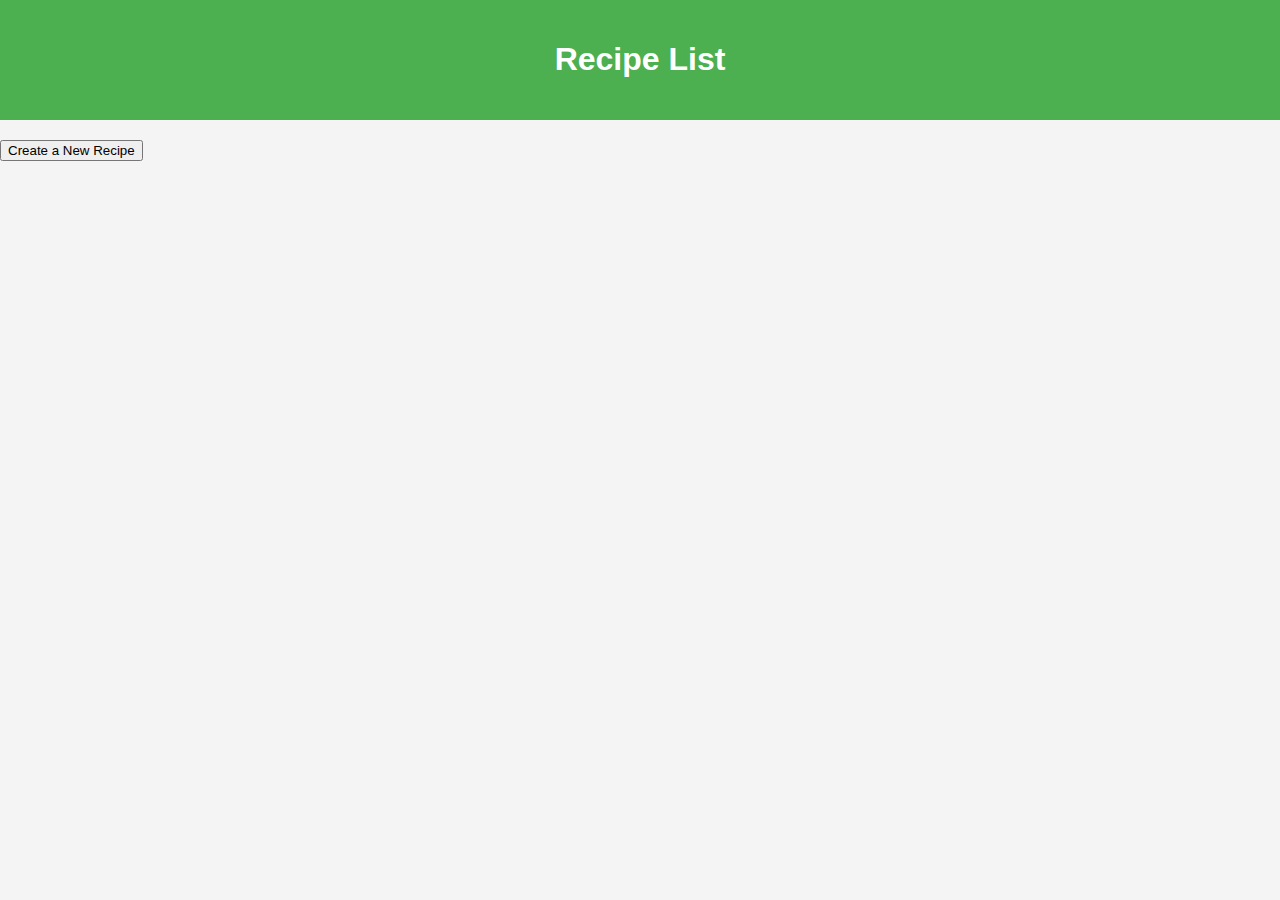
<file: index.html>
<!DOCTYPE html>
<html lang="en">
<head>
  <meta charset="UTF-8">
  <meta name="viewport" content="width=device-width, initial-scale=1.0">
  <title>Recipe List</title>
  <link rel="stylesheet" href="styles.css">
</head>
<body>
  <header>
    <h1>Recipe List</h1>
  </header>
  <section>
    <ul id="recipe-list"></ul>
  </section>
  <section>
    <button onclick="window.location.href='create-recipe.html'">Create a New Recipe</button>
  </section>
  <script src="scripts.js"></script>
</body>
</html>
</file>
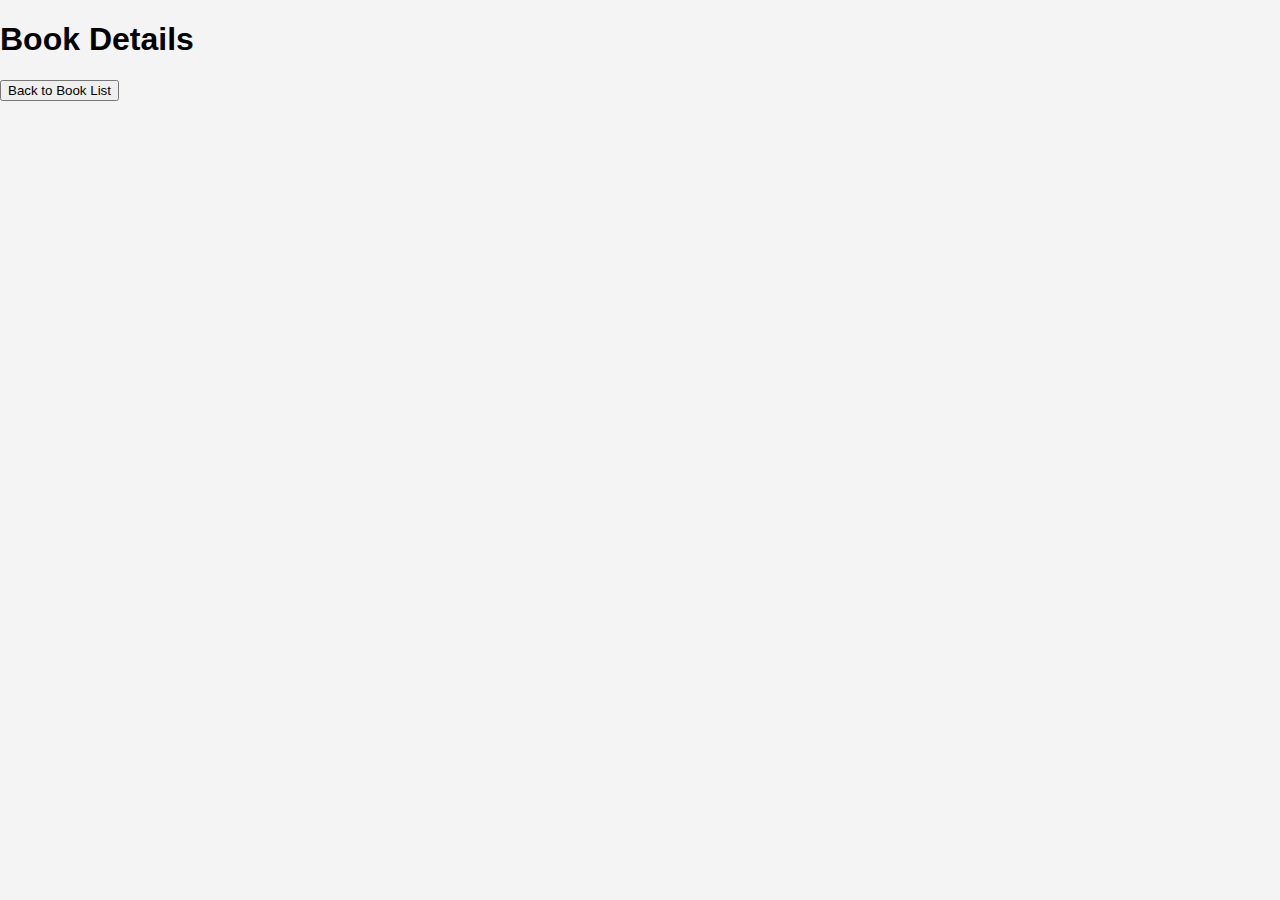
<file: book-details.html>
<!DOCTYPE html>
<html lang="en">
<head>
  <meta charset="UTF-8">
  <title>Book Details</title>
  <link rel="stylesheet" href="styles.css">
</head>
<body>
  <h1>Book Details</h1>
  <div id="book-details"></div>
  <button onclick="window.location.href='index.html'">Back to Book List</button>
  
  <script src="book-details.js"></script>
</body>
</html>
</file>
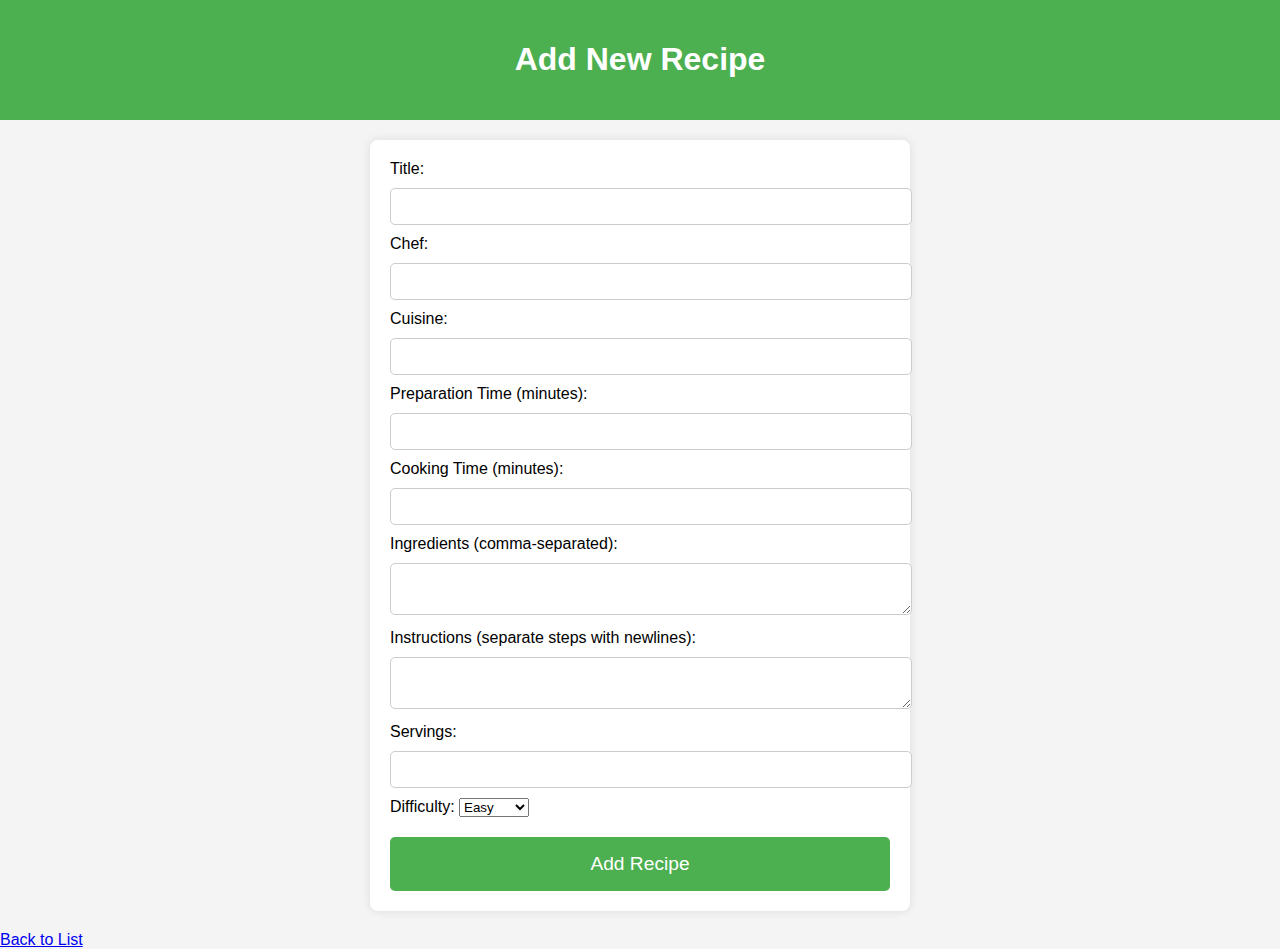
<file: Create create-recipe.html>
<!DOCTYPE html>
<html lang="en">
<head>
    <meta charset="UTF-8">
    <meta name="viewport" content="width=device-width, initial-scale=1.0">
    <title>Add New Recipe</title>
    <link rel="stylesheet" href="styles.css">
</head>
<body>
    <header>
        <h1>Add New Recipe</h1>
    </header>
    <main>
        <form id="create-recipe-form">
            <label for="title">Title:</label>
            <input type="text" id="title" name="title" required>

            <label for="chef">Chef:</label>
            <input type="text" id="chef" name="chef" required>

            <label for="cuisine">Cuisine:</label>
            <input type="text" id="cuisine" name="cuisine" required>

            <label for="prepTime">Preparation Time (minutes):</label>
            <input type="number" id="prepTime" name="prepTime" required min="1">

            <label for="cookTime">Cooking Time (minutes):</label>
            <input type="number" id="cookTime" name="cookTime" required min="1">

            <label for="ingredients">Ingredients (comma-separated):</label>
            <textarea id="ingredients" name="ingredients" required></textarea>

            <label for="instructions">Instructions (separate steps with newlines):</label>
            <textarea id="instructions" name="instructions" required></textarea>

            <label for="servings">Servings:</label>
            <input type="number" id="servings" name="servings" required min="1">

            <label for="difficulty">Difficulty:</label>
            <select id="difficulty" name="difficulty" required>
                <option value="Easy">Easy</option>
                <option value="Medium">Medium</option>
                <option value="Hard">Hard</option>
            </select>

            <button type="submit">Add Recipe</button>
        </form>
        <a href="index.html" class="button">Back to List</a>
    </main>
    <script src="script.js"></script>
    <script>
        document.addEventListener('DOMContentLoaded', setupCreateRecipeForm);
    </script>
</body>
</html>
</file>
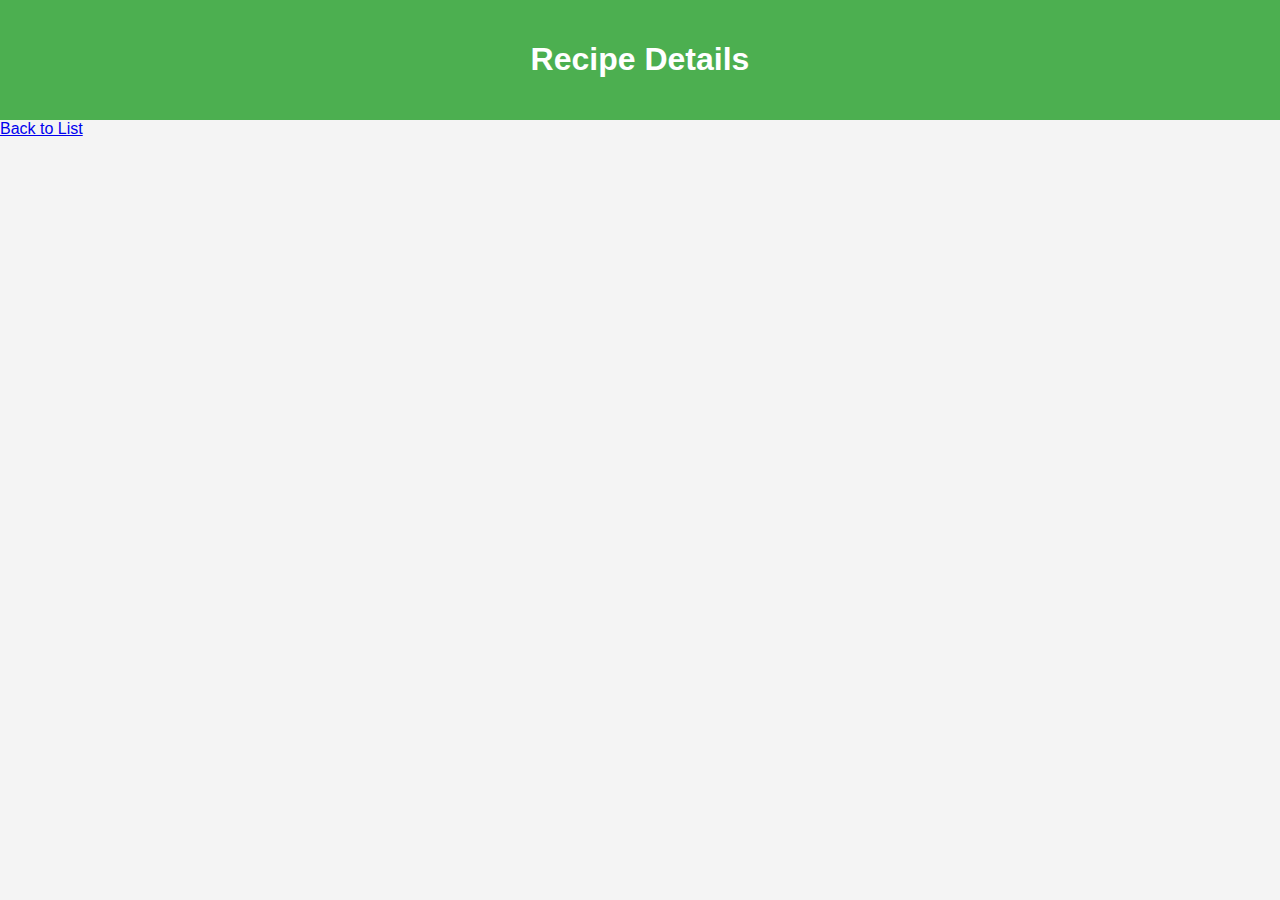
<file: Create recipe-details.html>
<!DOCTYPE html>
<html lang="en">
<head>
    <meta charset="UTF-8">
    <meta name="viewport" content="width=device-width, initial-scale=1.0">
    <title>Recipe Details</title>
    <link rel="stylesheet" href="styles.css">
</head>
<body>
    <header>
        <h1>Recipe Details</h1>
    </header>
    <main>
        <section id="recipe-details"></section>
        <a href="index.html" class="button">Back to List</a>
    </main>
    <script src="script.js"></script>
    <script>
        document.addEventListener('DOMContentLoaded', () => {
            const urlParams = new URLSearchParams(window.location.search);
            const recipeId = urlParams.get('id');
            if (recipeId) {
                fetchRecipeDetails(recipeId);
            }
        });
    </script>
</body>
</html>
</file>
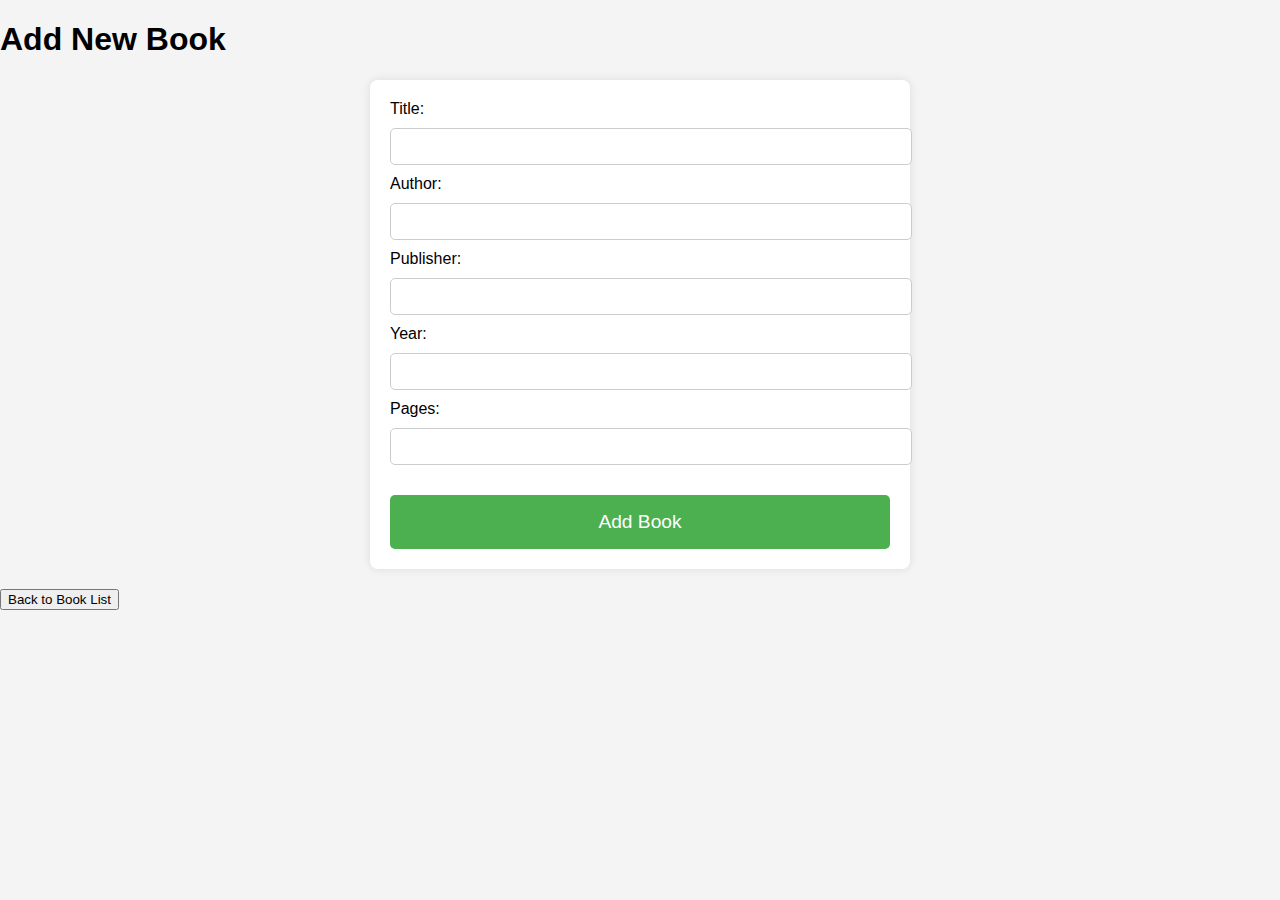
<file: create-book.html>
<!DOCTYPE html>
<html lang="en">
<head>
  <meta charset="UTF-8">
  <title>Add New Book</title>
  <link rel="stylesheet" href="styles.css">
</head>
<body>
  <h1>Add New Book</h1>
  <form id="create-book-form">
    <label for="title">Title:</label>
    <input type="text" id="title" name="title" required>
    
    <label for="author">Author:</label>
    <input type="text" id="author" name="author" required>
    
    <label for="publisher">Publisher:</label>
    <input type="text" id="publisher" name="publisher" required>
    
    <label for="year">Year:</label>
    <input type="number" id="year" name="year" required>
    
    <label for="pages">Pages:</label>
    <input type="number" id="pages" name="pages" required>
    
    <button type="submit">Add Book</button>
  </form>
  
  <button onclick="window.location.href='index.html'">Back to Book List</button>
  
  <script src="create-book.js"></script>
</body>
</html>
</file>
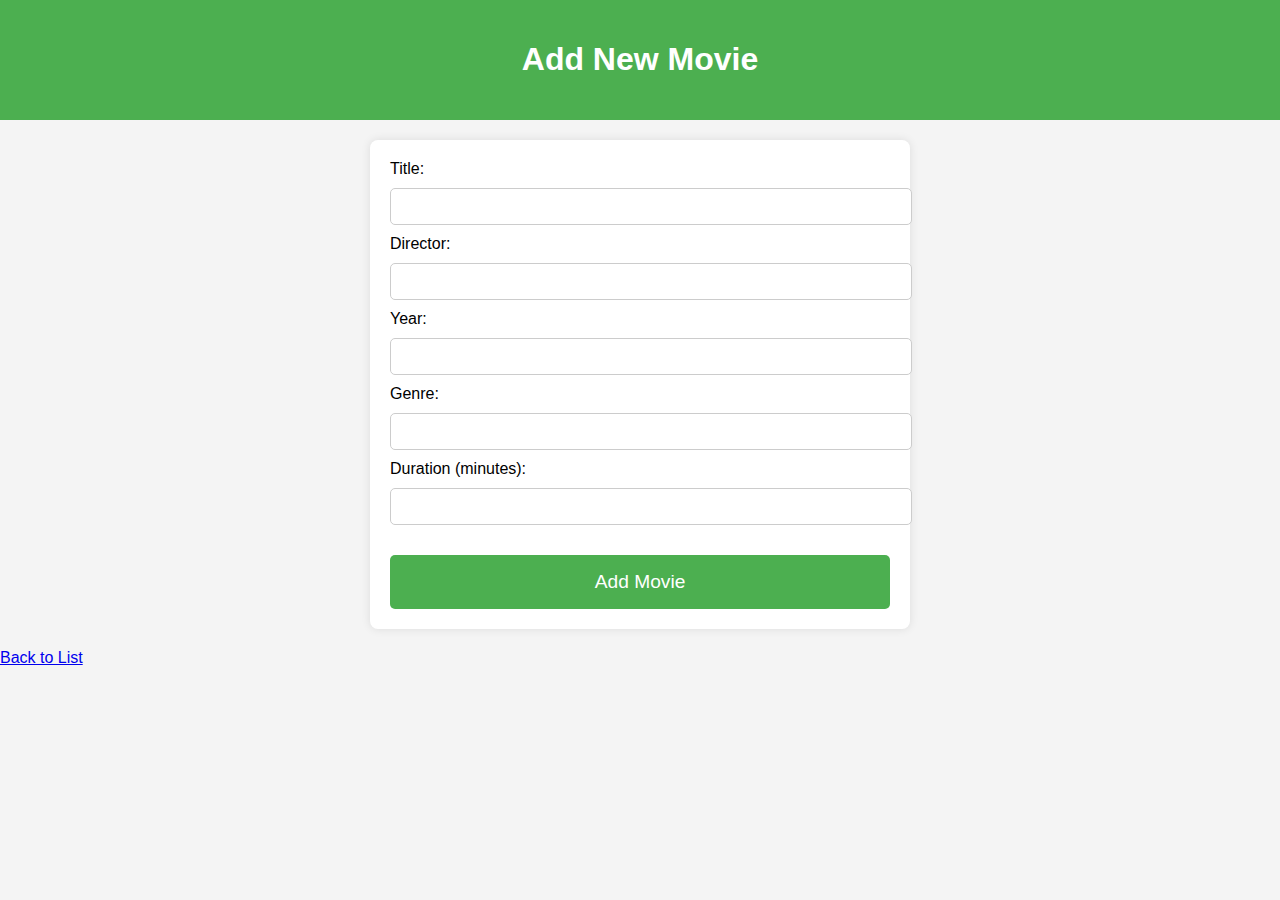
<file: create-movie.html>
<!DOCTYPE html>
<html lang="en">
<head>
    <meta charset="UTF-8">
    <meta name="viewport" content="width=device-width, initial-scale=1.0">
    <title>Add New Movie</title>
    <link rel="stylesheet" href="styles.css">
</head>
<body>
    <header>
        <h1>Add New Movie</h1>
    </header>
    <main>
        <form id="create-movie-form">
            <label for="title">Title:</label>
            <input type="text" id="title" name="title" required>

            <label for="director">Director:</label>
            <input type="text" id="director" name="director" required>

            <label for="year">Year:</label>
            <input type="number" id="year" name="year" required min="1900" max="2023">

            <label for="genre">Genre:</label>
            <input type="text" id="genre" name="genre" required>

            <label for="duration">Duration (minutes):</label>
            <input type="number" id="duration" name="duration" required min="1">

            <button type="submit">Add Movie</button>
        </form>
        <a href="index.html" class="button">Back to List</a>
    </main>
    <script src="script.js"></script>
    <script>
        document.addEventListener('DOMContentLoaded', setupCreateMovieForm);
    </script>
</body>
</html>
</file>
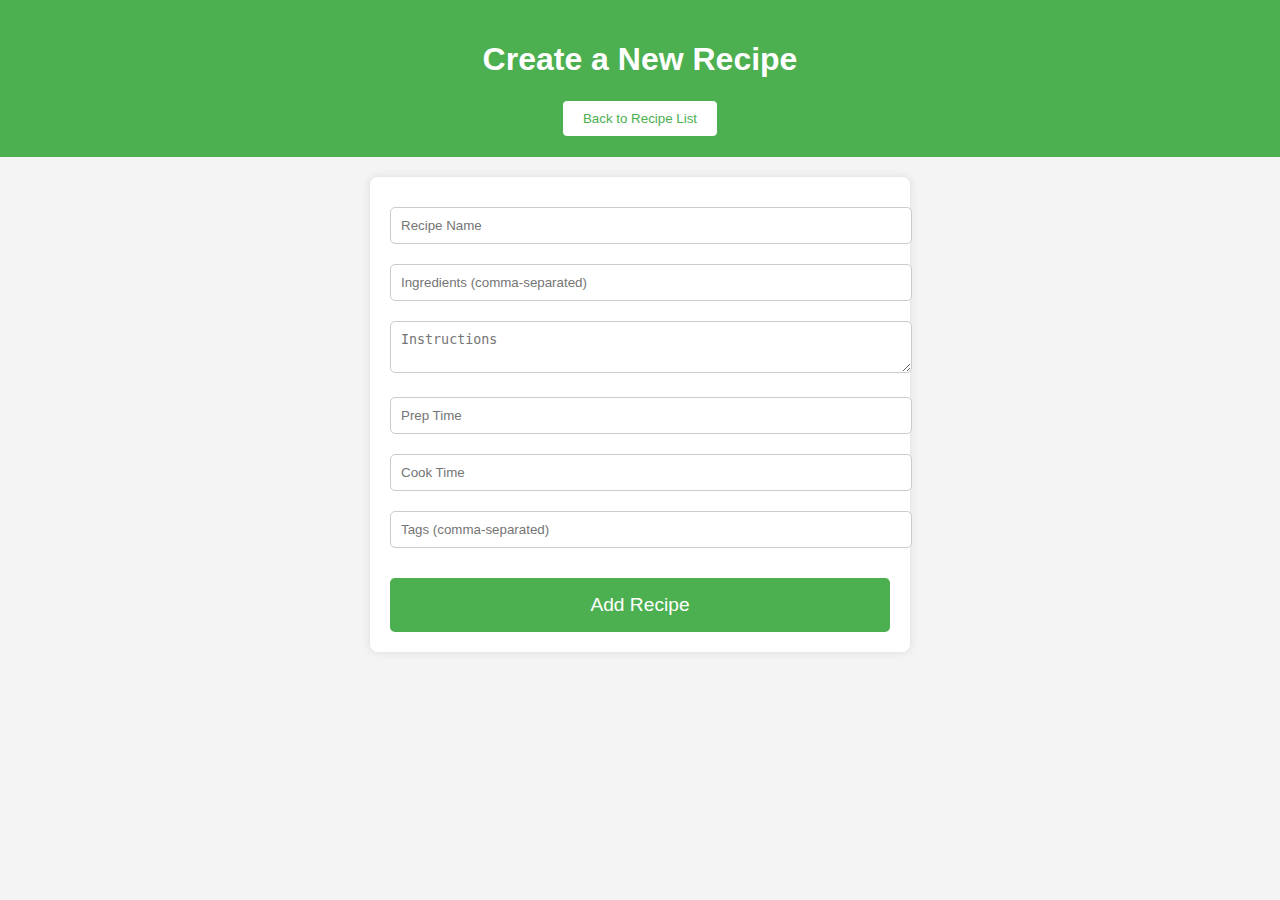
<file: create-recipe.html>
<!DOCTYPE html>
<html lang="en">
<head>
  <meta charset="UTF-8">
  <meta name="viewport" content="width=device-width, initial-scale=1.0">
  <title>Create Recipe</title>
  <link rel="stylesheet" href="styles.css">
</head>
<body>
  <header>
    <h1>Create a New Recipe</h1>
    <button onclick="location.href='index.html'">Back to Recipe List</button>
  </header>
  <main>
    <div id="success-message" style="display:none; color: green; padding: 10px; margin-top: 20px;"></div>

    <form id="create-recipe-form" onsubmit="createRecipe(event)">
        <input type="text" id="recipe-name" placeholder="Recipe Name" required />
        <input type="text" id="recipe-ingredients" placeholder="Ingredients (comma-separated)" required />
        <textarea id="recipe-instructions" placeholder="Instructions" required></textarea>
        <input type="text" id="recipe-prep-time" placeholder="Prep Time" required />
        <input type="text" id="recipe-cook-time" placeholder="Cook Time" required />
        <input type="text" id="recipe-tags" placeholder="Tags (comma-separated)" />
        <button type="submit">Add Recipe</button>
     </form>
  </main>
  <script src="scripts.js"></script>
</body>
</html>
</file>
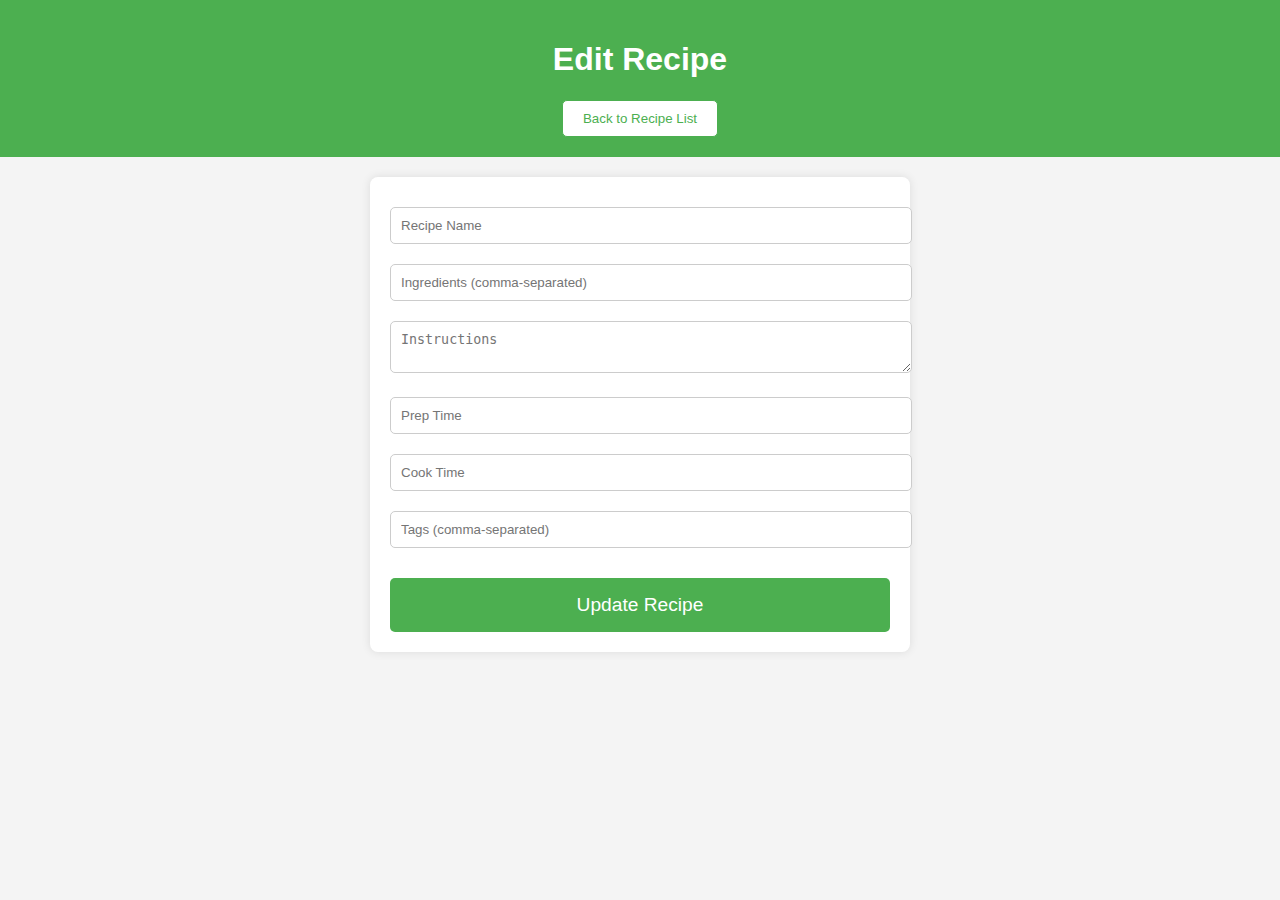
<file: edit-recipe.html>
<!DOCTYPE html>
<html lang="en">
<head>
  <meta charset="UTF-8">
  <meta name="viewport" content="width=device-width, initial-scale=1.0">
  <title>Edit Recipe</title>
  <link rel="stylesheet" href="styles.css">
</head>
<body>
  <header>
    <h1>Edit Recipe</h1>
    <button onclick="location.href='index.html'">Back to Recipe List</button>
  </header>
  <main>
    <form id="edit-recipe-form" onsubmit="updateRecipe(event)">
      <input type="hidden" id="recipe-id">
      <input type="text" id="recipe-name" placeholder="Recipe Name" required>
      <input type="text" id="recipe-ingredients" placeholder="Ingredients (comma-separated)" required>
      <textarea id="recipe-instructions" placeholder="Instructions" required></textarea>
      <input type="text" id="recipe-prep-time" placeholder="Prep Time" required>
      <input type="text" id="recipe-cook-time" placeholder="Cook Time" required>
      <input type="text" id="recipe-tags" placeholder="Tags (comma-separated)">
      <button type="submit">Update Recipe</button>
    </form>
  </main>
  <script src="scripts.js"></script>
  <script>
    const urlParams = new URLSearchParams(window.location.search);
    const recipeId = urlParams.get('id');
    const recipes = JSON.parse(localStorage.getItem("recipes")) || [];
    const recipe = recipes.find((r) => r.id === recipeId);
    if (recipe) {
      document.getElementById("recipe-id").value = recipeId;
      document.getElementById("recipe-name").value = recipe.name;
      document.getElementById("recipe-ingredients").value = recipe.ingredients.join(",");
      document.getElementById("recipe-instructions").value = recipe.instructions;
      document.getElementById("recipe-prep-time").value = recipe.prepTime;
      document.getElementById("recipe-cook-time").value = recipe.cookTime;
      document.getElementById("recipe-tags").value = recipe.tags.join(",");
    }
  </script>
</body>
</html>
</file>
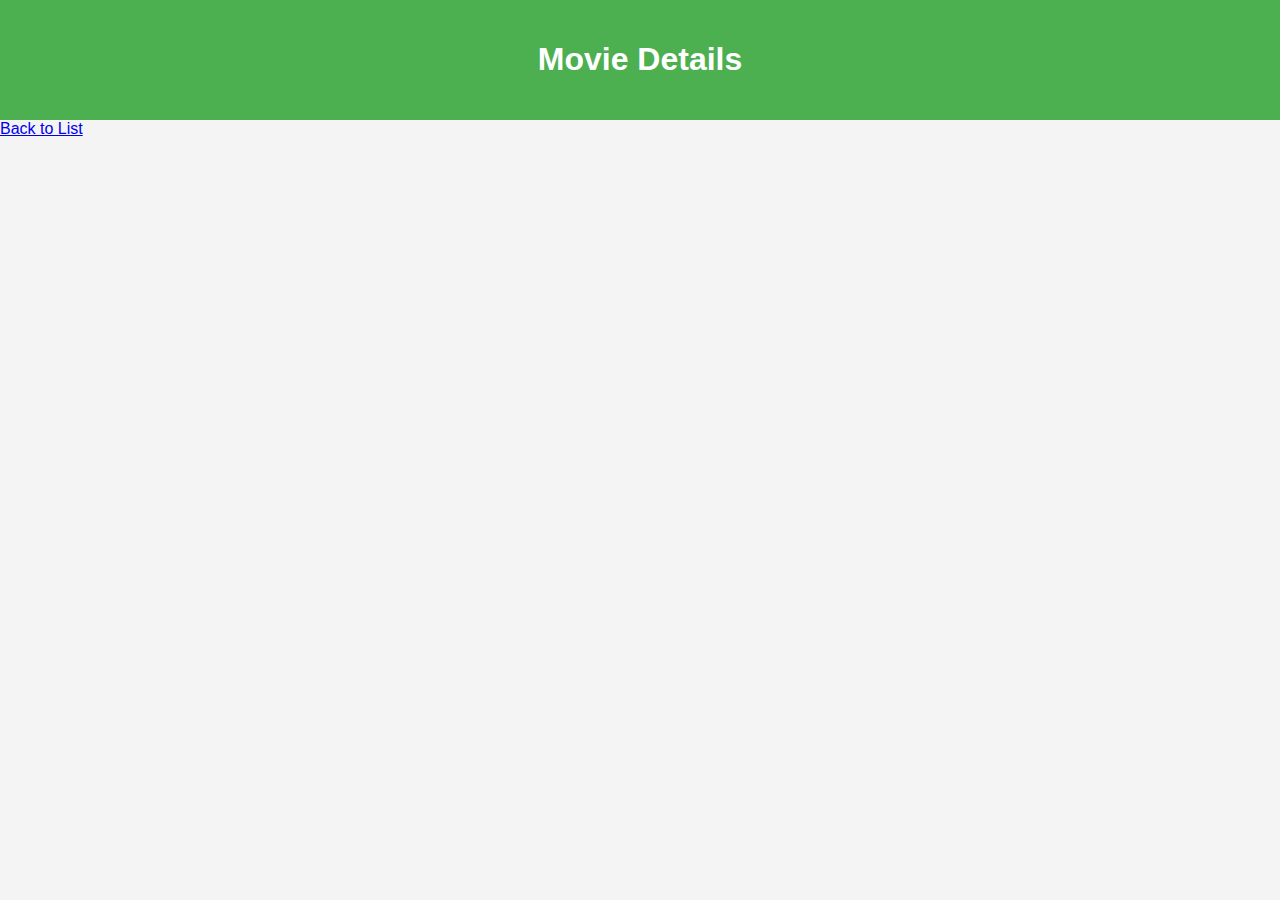
<file: movie-details.html>
<!DOCTYPE html>
<html lang="en">
<head>
    <meta charset="UTF-8">
    <meta name="viewport" content="width=device-width, initial-scale=1.0">
    <title>Movie Details</title>
    <link rel="stylesheet" href="styles.css">
</head>
<body>
    <header>
        <h1>Movie Details</h1>
    </header>
    <main>
        <section id="movie-details"></section>
        <a href="index.html" class="button">Back to List</a>
    </main>
    <script src="script.js"></script>
    <script>
        document.addEventListener('DOMContentLoaded', () => {
            const urlParams = new URLSearchParams(window.location.search);
            const movieId = urlParams.get('id');
            if (movieId) {
                fetchMovieDetails(movieId);
            }
        });
    </script>
</body>
</html>
</file>
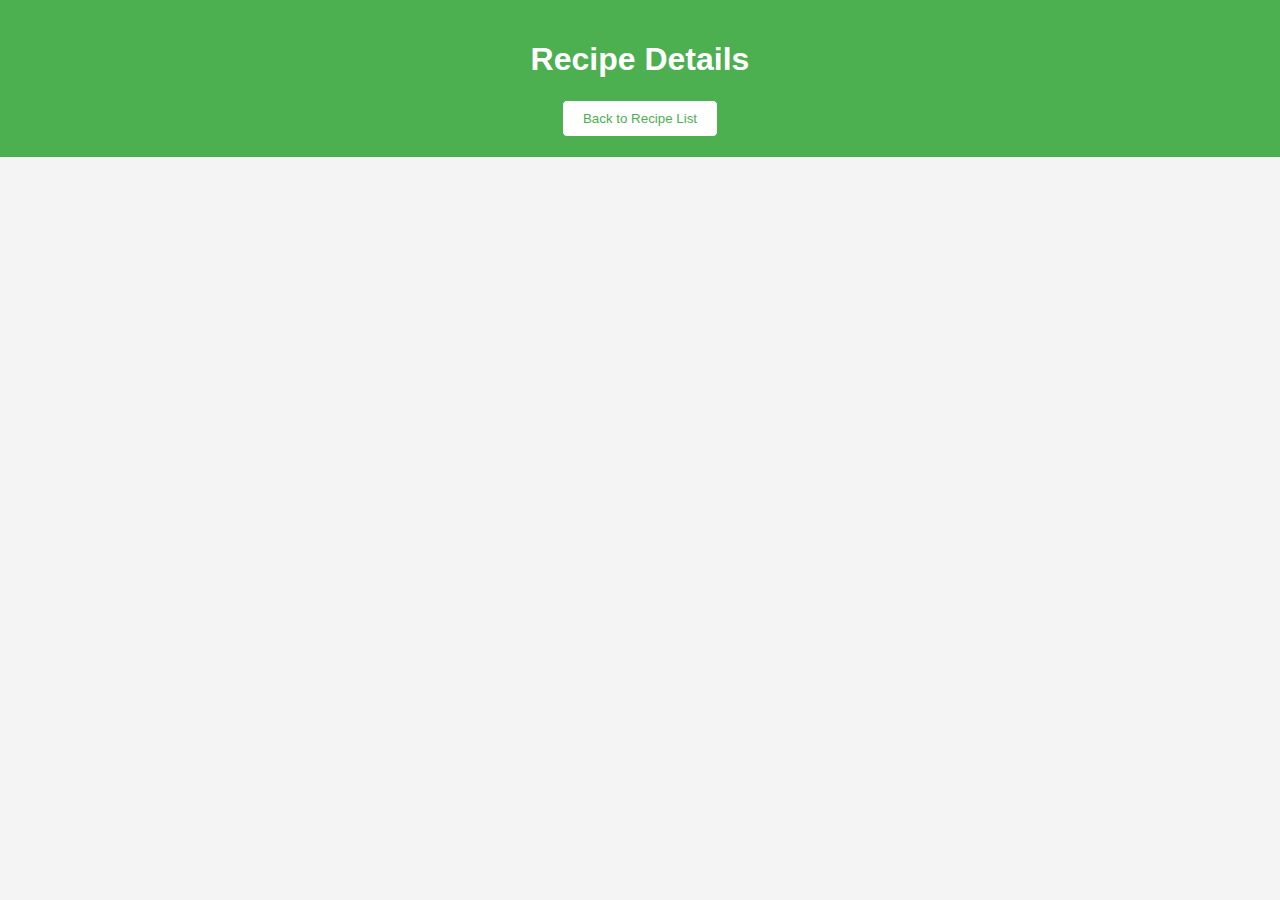
<file: recipe.html>
<!DOCTYPE html>
<html lang="en">
<head>
  <meta charset="UTF-8">
  <meta name="viewport" content="width=device-width, initial-scale=1.0">
  <title>Recipe Details</title>
  <link rel="stylesheet" href="styles.css">
</head>
<body>
  <header>
    <h1>Recipe Details</h1>
    <button onclick="location.href='index.html'">Back to Recipe List</button>
  </header>
  <main>
    <div id="recipe-detail"></div>
  </main>
  <script src="scripts.js"></script>
  <script>
    const urlParams = new URLSearchParams(window.location.search);
    const recipeId = urlParams.get("id");
    fetchRecipeDetails(recipeId); // Fetch and display the recipe details
  </script>
</body>
</html>
</file>
<file: styles.css>
/* General Page Styles */
body {
  font-family: Arial, sans-serif;
  background-color: #f4f4f4;
  margin: 0;
  padding: 0;
}

header {
  background-color: #4CAF50;
  color: white;
  padding: 20px;
  text-align: center;
}

header button {
  background-color: #ffffff;
  color: #4CAF50;
  border: 1px solid #4CAF50;
  padding: 10px 20px;
  cursor: pointer;
  border-radius: 5px;
  transition: background-color 0.3s ease;
}

header button:hover {
  background-color: #45a049;
  color: white;
}

/* Recipe List Styles */
#recipe-list {
  list-style-type: none;
  padding: 0;
  margin-top: 20px;
}

#recipe-list li {
  padding: 15px;
  margin-bottom: 10px;
  background-color: #ffffff;
  border-radius: 8px;
  box-shadow: 0 0 10px rgba(0, 0, 0, 0.1);
  display: flex;
  justify-content: space-between;
  align-items: center;
  transition: background-color 0.3s ease;
}

#recipe-list li:hover {
  background-color: #f1f1f1;
}

#recipe-list li span {
  cursor: pointer;
  text-decoration: underline;
  color: #4CAF50; /* Green for recipe names */
  font-weight: bold;
  flex: 1;
}

#recipe-list li .button-container {
  display: flex;
  gap: 10px;
}

#recipe-list li button {
  padding: 8px 16px;
  border-radius: 5px;
  cursor: pointer;
  font-size: 0.9rem;
  transition: background-color 0.3s;
  border: none;
}

/* Edit Button */
#recipe-list li button:first-child {
  background-color: #FFC107; /* Yellow for Edit button */
  color: #ffffff;
}

#recipe-list li button:first-child:hover {
  background-color: #FFB300;
}

/* Delete Button */
#recipe-list li button:last-child {
  background-color: #f44336; /* Red for Delete button */
  color: #ffffff;
}

#recipe-list li button:last-child:hover {
  background-color: #e53935;
}

/* Success Message */
#success-message {
  display: none;
  color: green;
  padding: 10px;
  margin-top: 20px;
  background-color: #dff0d8;
  border: 1px solid #d0e9c6;
  border-radius: 5px;
  text-align: center;
}

/* Recipe Form Styles */
form {
  background-color: white;
  padding: 20px;
  border-radius: 8px;
  box-shadow: 0 0 10px rgba(0, 0, 0, 0.1);
  width: 80%;
  max-width: 500px;
  margin: 20px auto;
}

form input, form textarea {
  width: 100%;
  padding: 10px;
  margin: 10px 0;
  border-radius: 5px;
  border: 1px solid #ccc;
}

form button {
  background-color: #4CAF50;
  color: white;
  padding: 16px 30px; /* Bigger button with more padding */
  border: none;
  border-radius: 5px;
  cursor: pointer;
  font-size: 1.2rem; /* Larger text */
  transition: background-color 0.3s ease;
  width: 100%;
  margin-top: 20px;
}

form button:hover {
  background-color: #45a049;
}
</file>
